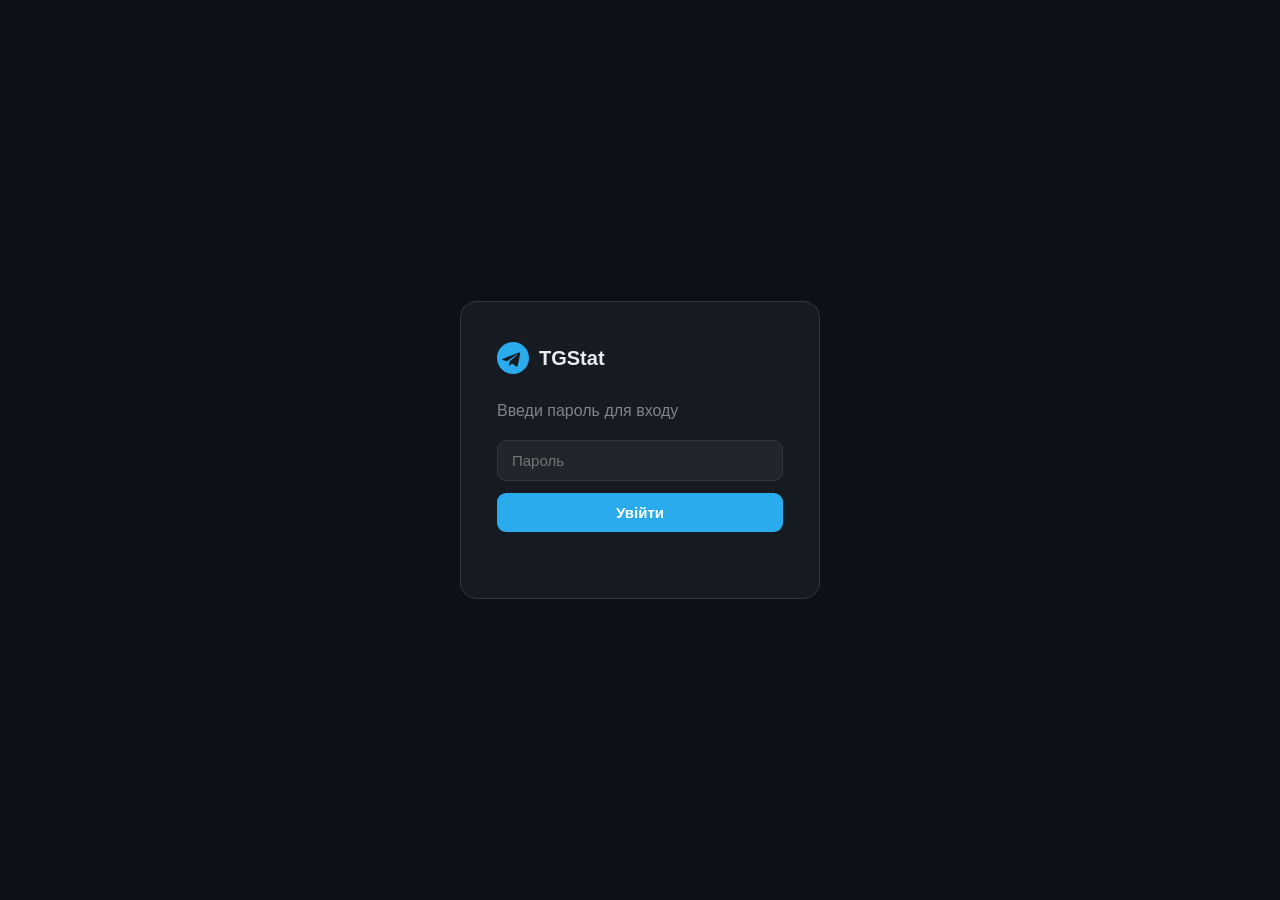
<file: frontend/login.html>
<!DOCTYPE html>
<html lang="uk">
<head>
  <meta charset="UTF-8">
  <meta name="viewport" content="width=device-width, initial-scale=1.0">
  <title>TGStat — Вхід</title>
  <link rel="stylesheet" href="style.css">
  <style>
    body { display: flex; align-items: center; justify-content: center; min-height: 100vh; background: var(--bg); }
    .login-box { background: var(--bg2); border: 1px solid var(--border); border-radius: 16px; padding: 40px 36px; width: 100%; max-width: 360px; }
    .login-logo { display: flex; align-items: center; gap: 10px; margin-bottom: 28px; }
    .login-logo svg { flex-shrink: 0; }
    .login-logo span { font-size: 20px; font-weight: 700; }
    .login-box h2 { margin: 0 0 20px; font-size: 16px; color: var(--muted); font-weight: 400; }
    .login-box input { width: 100%; padding: 11px 14px; border: 1px solid var(--border); border-radius: 9px; background: var(--bg3); color: var(--text); font-size: 15px; box-sizing: border-box; outline: none; margin-bottom: 12px; }
    .login-box input:focus { border-color: var(--accent); }
    .login-box button { width: 100%; padding: 11px; background: var(--accent); color: #fff; border: none; border-radius: 9px; font-size: 15px; font-weight: 600; cursor: pointer; }
    .login-box button:hover { background: #1a8cbf; }
    .login-err { color: var(--danger); font-size: 13px; margin-top: 8px; min-height: 18px; }
  </style>
</head>
<body>
  <div class="login-box">
    <div class="login-logo">
      <svg width="32" height="32" viewBox="0 0 24 24" fill="#2AABEE">
        <path d="M12 0C5.373 0 0 5.373 0 12s5.373 12 12 12 12-5.373 12-12S18.627 0 12 0zm5.562 8.248-2.04 9.613c-.154.68-.555.846-1.124.527l-3.1-2.286-1.497 1.44c-.165.165-.304.304-.624.304l.222-3.162 5.75-5.193c.25-.221-.054-.345-.387-.124L7.4 14.484l-3.062-.956c-.666-.208-.68-.666.138-.986l11.97-4.616c.554-.2 1.04.135.856.986z"/>
      </svg>
      <span>TGStat</span>
    </div>
    <h2>Введи пароль для входу</h2>
    <input type="password" id="pwdInput" placeholder="Пароль" onkeydown="if(event.key==='Enter')doLogin()">
    <button onclick="doLogin()">Увійти</button>
    <div class="login-err" id="loginErr"></div>
  </div>
  <script>
    async function doLogin() {
      const pwd = document.getElementById('pwdInput').value;
      const err = document.getElementById('loginErr');
      err.textContent = '';
      try {
        const res = await fetch('/api/auth/login', {
          method: 'POST',
          headers: { 'Content-Type': 'application/json' },
          body: JSON.stringify({ password: pwd }),
        });
        if (res.ok) {
          window.location.href = '/';
        } else {
          const data = await res.json();
          err.textContent = data.detail || 'Невірний пароль';
        }
      } catch {
        err.textContent = 'Помилка з\'єднання';
      }
    }
  </script>
</body>
</html>
</file>
<file: frontend/style.css>
:root {
  --bg: #0d1117;
  --bg2: #161b22;
  --bg3: #21262d;
  --sidebar: #161b22;
  --card: #21262d;
  --card2: #1c2128;
  --border: #30363d;
  --hover: #1c2128;
  --accent: #2AABEE;
  --accent-dim: #1a8cbf33;
  --text: #e6edf3;
  --text-muted: #7d8590;
  --muted: #7d8590;
  --online: #3fb950;
  --success: #3fb950;
  --danger: #f85149;
  --premium: #f0b429;
  --badge-on: #1f4429;
  --badge-off: #3d1a1a;
  --radius: 10px;
}

* { box-sizing: border-box; margin: 0; padding: 0; }

body {
  font-family: -apple-system, BlinkMacSystemFont, 'Segoe UI', sans-serif;
  background: var(--bg);
  color: var(--text);
  height: 100vh;
  overflow: hidden;
}

.app {
  display: flex;
  height: 100vh;
}

/* ===== SIDEBAR ===== */
.sidebar {
  width: 300px;
  min-width: 300px;
  background: var(--sidebar);
  border-right: 1px solid var(--border);
  display: flex;
  flex-direction: column;
  overflow: hidden;
}

.sidebar-header {
  display: flex;
  align-items: center;
  justify-content: space-between;
  padding: 12px 16px;
  border-bottom: none;
}

.sidebar-actions {
  display: grid;
  grid-template-columns: 1fr 1fr;
  gap: 6px;
  padding: 8px 12px 10px;
  border-bottom: 1px solid var(--border);
}

.btn-action-wide {
  grid-column: 1 / -1;
}

.btn-action {
  flex: 1;
  display: flex;
  flex-direction: column;
  align-items: center;
  gap: 3px;
  background: var(--bg2);
  border: 1px solid var(--border);
  border-radius: 9px;
  color: var(--text);
  cursor: pointer;
  padding: 7px 4px 6px;
  transition: background .15s, border-color .15s;
}
.btn-action:hover {
  background: var(--hover);
  border-color: var(--accent);
}
.btn-action-icon { font-size: 18px; line-height: 1; }
.btn-action-label { font-size: 10px; color: var(--muted); white-space: nowrap; }

.logo {
  display: flex;
  align-items: center;
  gap: 8px;
}

.logo-text {
  font-size: 18px;
  font-weight: 700;
  color: var(--text);
  letter-spacing: -0.3px;
}

.btn-add {
  background: var(--accent);
  color: #fff;
  border: none;
  border-radius: 7px;
  padding: 6px 12px;
  font-size: 13px;
  font-weight: 600;
  cursor: pointer;
  transition: opacity .15s;
}
.btn-add:hover { opacity: .85; }

.search-wrap {
  position: relative;
  padding: 10px 12px;
  border-bottom: 1px solid var(--border);
}
.search-icon {
  position: absolute;
  left: 22px;
  top: 50%;
  transform: translateY(-50%);
  color: var(--text-muted);
}
.search-input {
  width: 100%;
  background: var(--card);
  border: 1px solid var(--border);
  border-radius: 7px;
  color: var(--text);
  font-size: 13px;
  padding: 7px 10px 7px 30px;
  outline: none;
  transition: border-color .15s;
}
.search-input:focus { border-color: var(--accent); }

.account-list {
  flex: 1;
  overflow-y: auto;
  padding: 6px 0;
}
.account-list::-webkit-scrollbar { width: 4px; }
.account-list::-webkit-scrollbar-track { background: transparent; }
.account-list::-webkit-scrollbar-thumb { background: var(--border); border-radius: 4px; }

.sidebar-loading {
  padding: 20px;
  color: var(--text-muted);
  font-size: 13px;
  text-align: center;
}

.acc-item {
  display: flex;
  align-items: center;
  gap: 10px;
  padding: 10px 14px;
  cursor: pointer;
  transition: background .12s;
  border-radius: 0;
}
.acc-item:hover { background: var(--card); }
.acc-item.active { background: var(--accent-dim); border-right: 2px solid var(--accent); }

.acc-avatar {
  width: 40px;
  height: 40px;
  border-radius: 50%;
  background: linear-gradient(135deg, #2AABEE, #1a6b95);
  display: flex;
  align-items: center;
  justify-content: center;
  font-size: 16px;
  font-weight: 700;
  color: #fff;
  flex-shrink: 0;
  position: relative;
  overflow: hidden;
}
.acc-avatar img {
  width: 100%;
  height: 100%;
  object-fit: cover;
  border-radius: 50%;
}
.acc-avatar-dot {
  position: absolute;
  bottom: 1px;
  right: 1px;
  width: 10px;
  height: 10px;
  border-radius: 50%;
  background: var(--online);
  border: 2px solid var(--sidebar);
}

.acc-info {
  flex: 1;
  min-width: 0;
}
.acc-name {
  font-size: 14px;
  font-weight: 600;
  color: var(--text);
  white-space: nowrap;
  overflow: hidden;
  text-overflow: ellipsis;
}
.acc-sub {
  font-size: 12px;
  color: var(--text-muted);
  white-space: nowrap;
  overflow: hidden;
  text-overflow: ellipsis;
  margin-top: 1px;
}

.acc-status-dot {
  width: 8px;
  height: 8px;
  border-radius: 50%;
  flex-shrink: 0;
}
.acc-status-dot.on { background: var(--online); }
.acc-status-dot.off { background: var(--border); }

/* ===== MAIN ===== */
.main {
  flex: 1;
  overflow-y: auto;
  padding: 24px;
}
.main::-webkit-scrollbar { width: 6px; }
.main::-webkit-scrollbar-track { background: transparent; }
.main::-webkit-scrollbar-thumb { background: var(--border); border-radius: 4px; }

.welcome {
  height: 100%;
  display: flex;
  flex-direction: column;
  align-items: center;
  justify-content: center;
  gap: 12px;
  color: var(--text-muted);
}
.welcome h2 { font-size: 20px; color: var(--text); }
.welcome p { font-size: 14px; }

.detail {
  display: flex;
  flex-direction: column;
  gap: 16px;
  max-width: 700px;
}

/* ===== CARD ===== */
.card {
  background: var(--card);
  border: 1px solid var(--border);
  border-radius: var(--radius);
  padding: 20px;
}

/* ===== PROFILE ===== */
.profile-top {
  display: flex;
  align-items: flex-start;
  gap: 16px;
  margin-bottom: 20px;
}

.avatar-wrap {
  position: relative;
  flex-shrink: 0;
}
.avatar-placeholder {
  width: 72px;
  height: 72px;
  border-radius: 50%;
  background: linear-gradient(135deg, #2AABEE, #1a6b95);
  display: flex;
  align-items: center;
  justify-content: center;
  font-size: 28px;
  font-weight: 700;
  color: #fff;
}
.avatar-img {
  width: 72px;
  height: 72px;
  border-radius: 50%;
  object-fit: cover;
}
.online-dot {
  position: absolute;
  bottom: 3px;
  right: 3px;
  width: 14px;
  height: 14px;
  border-radius: 50%;
  background: var(--online);
  border: 2px solid var(--card);
}

.profile-main-info {
  flex: 1;
  min-width: 0;
}

.name-row {
  display: flex;
  align-items: center;
  gap: 8px;
  flex-wrap: wrap;
  margin-bottom: 4px;
}

.profile-name {
  font-size: 20px;
  font-weight: 700;
  color: var(--text);
}

.badge {
  font-size: 11px;
  font-weight: 600;
  padding: 2px 8px;
  border-radius: 20px;
}
.badge-premium { background: #3d2e00; color: var(--premium); }
.badge-on { background: var(--badge-on); color: var(--online); }
.badge-off { background: var(--badge-off); color: var(--danger); }

.profile-username {
  font-size: 14px;
  color: var(--accent);
  margin-bottom: 4px;
}
.profile-status {
  font-size: 13px;
  color: var(--text-muted);
}

.profile-fields {
  display: grid;
  grid-template-columns: 1fr 1fr;
  gap: 0;
  border-top: 1px solid var(--border);
}

.field-row {
  display: flex;
  flex-direction: column;
  gap: 3px;
  padding: 12px 0;
  border-bottom: 1px solid var(--border);
}
.field-row:nth-child(odd) { padding-right: 20px; border-right: 1px solid var(--border); }
.field-row:nth-child(even) { padding-left: 20px; }
.field-row:nth-last-child(-n+2) { border-bottom: none; }

.field-label {
  font-size: 11px;
  font-weight: 600;
  text-transform: uppercase;
  letter-spacing: .5px;
  color: var(--text-muted);
}
.field-val {
  font-size: 14px;
  color: var(--text);
  word-break: break-all;
}

/* ===== CREDENTIALS ===== */
.creds-section {
  border-top: 1px solid var(--border);
  margin-top: 4px;
  padding-top: 14px;
}
.creds-title {
  font-size: 11px;
  font-weight: 700;
  text-transform: uppercase;
  letter-spacing: .5px;
  color: var(--text-muted);
  margin-bottom: 10px;
}
.creds-body {
  display: flex;
  flex-direction: column;
  gap: 10px;
  padding-bottom: 4px;
}
.cred-row {
  display: flex;
  align-items: center;
  gap: 10px;
  background: var(--card2);
  border: 1px solid var(--border);
  border-radius: 7px;
  padding: 9px 12px;
}
.cred-row-session { flex-direction: column; align-items: stretch; gap: 6px; }
.cred-row-top { display: flex; align-items: center; justify-content: space-between; }
.cred-label {
  font-size: 11px;
  font-weight: 600;
  text-transform: uppercase;
  letter-spacing: .5px;
  color: var(--text-muted);
  min-width: 80px;
  flex-shrink: 0;
}
.cred-val {
  font-size: 13px;
  color: var(--text);
  font-family: 'SF Mono', 'Fira Code', monospace;
  flex: 1;
  word-break: break-all;
}
.session-masked { color: var(--text-muted); letter-spacing: 2px; }
.btn-copy-sm {
  background: var(--card);
  border: 1px solid var(--border);
  border-radius: 5px;
  color: var(--text-muted);
  font-size: 11px;
  font-weight: 600;
  padding: 3px 9px;
  cursor: pointer;
  transition: color .15s, border-color .15s;
  white-space: nowrap;
  flex-shrink: 0;
}
.btn-copy-sm:hover { color: var(--accent); border-color: var(--accent); }
.btn-copy-sm.copied { color: var(--online); border-color: var(--online); }

/* ===== CODES ===== */
.codes-head {
  display: flex;
  align-items: center;
  justify-content: space-between;
  margin-bottom: 16px;
}
.codes-head h3 { font-size: 16px; font-weight: 600; }

.ws-indicator {
  display: flex;
  align-items: center;
  gap: 6px;
  font-size: 12px;
  color: var(--text-muted);
}

.pulse {
  width: 8px;
  height: 8px;
  border-radius: 50%;
  background: var(--online);
  animation: pulse 2s infinite;
}
@keyframes pulse {
  0%, 100% { opacity: 1; transform: scale(1); }
  50% { opacity: .4; transform: scale(.8); }
}

.no-codes {
  text-align: center;
  color: var(--text-muted);
  font-size: 14px;
  padding: 24px 0;
}

.code-type-badge {
  font-size: 11px;
  font-weight: 700;
  padding: 2px 8px;
  border-radius: 20px;
  letter-spacing: .3px;
}
.badge-login { background: #1a3a5c; color: var(--accent); }
.badge-2fa   { background: #3d2e00; color: var(--premium); }

.code-item.code-2fa { border-color: #f0b42944; }

.code-item {
  background: var(--card2);
  border: 1px solid var(--border);
  border-radius: 8px;
  padding: 14px;
  margin-bottom: 10px;
  animation: slideIn .25s ease;
}
@keyframes slideIn {
  from { opacity: 0; transform: translateY(-8px); }
  to { opacity: 1; transform: translateY(0); }
}

.code-item.new-flash {
  border-color: var(--accent);
  box-shadow: 0 0 0 2px var(--accent-dim);
}

.code-top {
  display: flex;
  align-items: center;
  justify-content: space-between;
  margin-bottom: 8px;
}

.code-number {
  font-size: 28px;
  font-weight: 800;
  letter-spacing: 4px;
  color: var(--accent);
  font-family: 'SF Mono', 'Fira Code', monospace;
}

.code-actions {
  display: flex;
  gap: 6px;
}

.btn-copy {
  background: var(--accent);
  color: #fff;
  border: none;
  border-radius: 6px;
  padding: 6px 14px;
  font-size: 13px;
  font-weight: 600;
  cursor: pointer;
  transition: opacity .15s;
}
.btn-copy:hover { opacity: .85; }
.btn-copy.copied { background: var(--online); }

.code-msg {
  font-size: 13px;
  color: var(--text-muted);
  line-height: 1.5;
  margin-bottom: 6px;
}

.code-time {
  font-size: 11px;
  color: var(--text-muted);
}

/* ===== BUTTONS ===== */
.btn-edit {
  background: transparent;
  color: var(--accent);
  border: 1px solid var(--accent);
  border-radius: 7px;
  padding: 6px 12px;
  font-size: 13px;
  font-weight: 600;
  cursor: pointer;
  transition: background .15s;
  white-space: nowrap;
}
.btn-edit:hover { background: var(--accent-dim); }

.btn-channel {
  background: transparent;
  color: var(--premium);
  border: 1px solid var(--premium);
  border-radius: 7px;
  padding: 6px 12px;
  font-size: 13px;
  font-weight: 600;
  cursor: pointer;
  transition: background .15s;
  white-space: nowrap;
}
.btn-channel:hover { background: #f0b42911; }

.avatar-edit-hint {
  position: absolute;
  inset: 0;
  border-radius: 50%;
  background: #00000066;
  display: flex;
  align-items: center;
  justify-content: center;
  font-size: 22px;
  opacity: 0;
  transition: opacity .2s;
}
.avatar-wrap:hover .avatar-edit-hint { opacity: 1; }

.btn-danger {
  background: transparent;
  color: var(--danger);
  border: 1px solid var(--danger);
  border-radius: 7px;
  padding: 6px 12px;
  font-size: 13px;
  font-weight: 600;
  cursor: pointer;
  transition: background .15s;
  margin-left: auto;
}
.btn-danger:hover { background: #f8514922; }

/* ===== FLOOD STATUS ===== */
.flood-head {
  display: flex;
  align-items: center;
  justify-content: space-between;
  margin-bottom: 14px;
}
.flood-head h3 { font-size: 16px; font-weight: 600; }

.flood-badge {
  font-size: 11px;
  font-weight: 700;
  padding: 3px 9px;
  border-radius: 20px;
}
.badge-ok         { background: #1f4429; color: var(--online); }
.badge-flood      { background: #3d1a1a; color: var(--danger); }
.badge-restricted { background: #3d1a1a; color: var(--danger); }

.flood-ok {
  display: flex;
  align-items: center;
  gap: 8px;
  font-size: 14px;
  color: var(--online);
  padding: 10px 14px;
  background: #1f442944;
  border: 1px solid var(--online)44;
  border-radius: 8px;
}
.flood-ok-dot { font-size: 10px; }

.flood-warn {
  background: #3d1a1a44;
  border: 1px solid var(--danger)44;
  border-radius: 8px;
  padding: 14px;
}
.flood-warn-top {
  font-size: 14px;
  font-weight: 600;
  color: var(--danger);
  margin-bottom: 12px;
}
.flood-timer-wrap {
  display: flex;
  align-items: center;
  gap: 12px;
  margin-bottom: 6px;
}
.flood-progress-bg {
  flex: 1;
  height: 6px;
  background: var(--border);
  border-radius: 3px;
  overflow: hidden;
}
.flood-progress-bar {
  height: 100%;
  background: var(--danger);
  border-radius: 3px;
  transition: width 1s linear;
}
.flood-timer {
  font-size: 20px;
  font-weight: 800;
  font-family: 'SF Mono', 'Fira Code', monospace;
  color: var(--danger);
  min-width: 80px;
  text-align: right;
}
.flood-expires {
  font-size: 12px;
  color: var(--text-muted);
}

.flood-restricted {
  display: flex;
  flex-direction: column;
  gap: 6px;
  font-size: 14px;
  font-weight: 600;
  color: var(--danger);
  padding: 12px 14px;
  background: #3d1a1a44;
  border: 1px solid var(--danger)44;
  border-radius: 8px;
}
.flood-reason { font-size: 12px; color: var(--text-muted); font-weight: 400; }
.flood-loading { font-size: 13px; color: var(--text-muted); }

/* Limits */
.limits-title {
  font-size: 11px;
  font-weight: 700;
  text-transform: uppercase;
  letter-spacing: .5px;
  color: var(--text-muted);
  margin: 16px 0 8px;
}
.limits-table { display: flex; flex-direction: column; gap: 0; }
.limit-row {
  display: flex;
  justify-content: space-between;
  align-items: center;
  padding: 8px 0;
  border-bottom: 1px solid var(--border);
  font-size: 13px;
}
.limit-row:last-child { border-bottom: none; }
.limit-name { color: var(--text-muted); }
.limit-val { font-weight: 600; color: var(--text); }
.limit-premium { font-size: 11px; color: var(--premium); font-weight: 400; }

/* ===== CHANNEL LIST ===== */
.ch-item {
  display: flex;
  align-items: center;
  justify-content: space-between;
  gap: 12px;
  padding: 11px 14px;
  background: var(--card2);
  border: 1px solid var(--border);
  border-radius: 8px;
  margin-bottom: 8px;
}
.ch-item-info { flex: 1; min-width: 0; }
.ch-item-title {
  font-size: 14px;
  font-weight: 600;
  color: var(--text);
  white-space: nowrap;
  overflow: hidden;
  text-overflow: ellipsis;
}
.ch-item-meta { font-size: 12px; color: var(--text-muted); margin-top: 2px; }
.ch-link { color: var(--accent); text-decoration: none; }
.ch-link:hover { text-decoration: underline; }
.ch-link-private { color: var(--text-muted); font-style: italic; }
.ch-item-actions { display: flex; gap: 6px; flex-shrink: 0; }

.join-section {
  border-top: 1px solid var(--border);
  margin-top: 14px;
  padding-top: 14px;
}
.join-label {
  font-size: 12px;
  font-weight: 600;
  color: var(--text-muted);
  text-transform: uppercase;
  letter-spacing: .5px;
  margin-bottom: 8px;
}
.join-row { display: flex; gap: 8px; align-items: center; }

/* ===== CHANNEL CREATION ===== */
.ch-photo-row {
  display: flex;
  align-items: center;
  gap: 16px;
  margin-bottom: 16px;
}
.ch-photo-pick {
  width: 64px;
  height: 64px;
  border-radius: 50%;
  background: var(--card2);
  border: 2px dashed var(--border);
  display: flex;
  align-items: center;
  justify-content: center;
  cursor: pointer;
  font-size: 22px;
  flex-shrink: 0;
  overflow: hidden;
  transition: border-color .15s;
}
.ch-photo-pick:hover { border-color: var(--accent); }

.ch-type-option {
  display: flex;
  align-items: flex-start;
  gap: 12px;
  padding: 14px;
  border: 1px solid var(--border);
  border-radius: 8px;
  cursor: pointer;
  margin-bottom: 8px;
  transition: border-color .15s, background .15s;
}
.ch-type-option:hover { background: var(--card2); }
.ch-type-option.selected { border-color: var(--accent); background: var(--accent-dim); }

.ch-type-radio {
  width: 18px;
  height: 18px;
  border-radius: 50%;
  border: 2px solid var(--border);
  flex-shrink: 0;
  margin-top: 2px;
  transition: border-color .15s;
}
.ch-type-radio.active {
  border-color: var(--accent);
  background: radial-gradient(circle, var(--accent) 5px, transparent 5px);
}

.ch-type-label { font-size: 14px; font-weight: 600; color: var(--text); margin-bottom: 2px; }
.ch-type-desc { font-size: 12px; color: var(--text-muted); line-height: 1.4; }

/* ===== EDIT PROFILE ===== */
.edit-avatar-wrap {
  position: relative;
  cursor: pointer;
  width: 80px;
  height: 80px;
}

.char-count {
  font-size: 11px;
  color: var(--text-muted);
  text-align: right;
  margin-top: 4px;
}

.field-hint {
  font-size: 11px;
  color: var(--text-muted);
  margin-top: 4px;
}

/* ===== MODAL TABS ===== */
.modal-tabs {
  display: flex;
  border-bottom: 1px solid var(--border);
  padding: 0 20px;
  gap: 4px;
}
.modal-tab {
  background: none;
  border: none;
  color: var(--text-muted);
  font-size: 14px;
  font-weight: 500;
  padding: 12px 14px;
  cursor: pointer;
  border-bottom: 2px solid transparent;
  margin-bottom: -1px;
  transition: color .15s, border-color .15s;
}
.modal-tab:hover { color: var(--text); }
.modal-tab.active { color: var(--accent); border-bottom-color: var(--accent); }

.step-hint {
  background: var(--card2);
  border: 1px solid var(--border);
  border-radius: 7px;
  padding: 10px 14px;
  font-size: 13px;
  color: var(--text-muted);
  margin-bottom: 14px;
  line-height: 1.5;
}
.step-hint strong { color: var(--text); }

/* ===== MODAL ===== */
.modal-overlay {
  position: fixed;
  inset: 0;
  background: #00000088;
  display: flex;
  align-items: center;
  justify-content: center;
  z-index: 100;
  backdrop-filter: blur(4px);
}

.modal {
  background: var(--card);
  border: 1px solid var(--border);
  border-radius: 12px;
  width: 480px;
  max-width: 95vw;
}

.modal-head {
  display: flex;
  align-items: center;
  justify-content: space-between;
  padding: 18px 20px;
  border-bottom: 1px solid var(--border);
}
.modal-head h3 { font-size: 16px; font-weight: 700; }

.btn-close {
  background: none;
  border: none;
  color: var(--text-muted);
  font-size: 18px;
  cursor: pointer;
  padding: 2px 6px;
  border-radius: 4px;
  transition: color .15s;
}
.btn-close:hover { color: var(--text); }

.modal-body { padding: 20px; }

.form-group {
  display: flex;
  flex-direction: column;
  gap: 6px;
  margin-bottom: 14px;
}
.form-group label {
  font-size: 13px;
  font-weight: 600;
  color: var(--text-muted);
}
.form-group input,
.form-group textarea {
  background: var(--bg);
  border: 1px solid var(--border);
  border-radius: 7px;
  color: var(--text);
  font-size: 13px;
  padding: 9px 12px;
  outline: none;
  resize: vertical;
  font-family: inherit;
  transition: border-color .15s;
}
.form-group input:focus,
.form-group textarea:focus { border-color: var(--accent); }

.form-row-2 {
  display: grid;
  grid-template-columns: 1fr 1fr;
  gap: 12px;
}

.form-error {
  background: #f8514922;
  border: 1px solid var(--danger);
  border-radius: 7px;
  padding: 10px 12px;
  font-size: 13px;
  color: var(--danger);
  margin-top: 4px;
}

.modal-foot {
  display: flex;
  gap: 10px;
  justify-content: flex-end;
  padding: 16px 20px;
  border-top: 1px solid var(--border);
}

.btn-primary {
  background: var(--accent);
  color: #fff;
  border: none;
  border-radius: 7px;
  padding: 8px 18px;
  font-size: 14px;
  font-weight: 600;
  cursor: pointer;
  transition: opacity .15s;
}
.btn-primary:hover { opacity: .85; }
.btn-primary:disabled { opacity: .5; cursor: not-allowed; }

.btn-secondary {
  background: var(--card2);
  color: var(--text);
  border: 1px solid var(--border);
  border-radius: 7px;
  padding: 8px 18px;
  font-size: 14px;
  font-weight: 600;
  cursor: pointer;
  transition: background .15s;
}
.btn-secondary:hover { background: var(--border); }

/* ===== TOAST ===== */
.toast {
  position: fixed;
  bottom: 24px;
  right: 24px;
  background: var(--card);
  border: 1px solid var(--border);
  border-radius: 8px;
  padding: 12px 18px;
  font-size: 14px;
  color: var(--text);
  box-shadow: 0 8px 32px #00000055;
  transform: translateY(80px);
  opacity: 0;
  transition: transform .25s ease, opacity .25s ease;
  z-index: 200;
  max-width: 320px;
}
.toast.show {
  transform: translateY(0);
  opacity: 1;
}
.toast.success { border-color: var(--online); }
.toast.error { border-color: var(--danger); }

/* ── Bulk ── */
.btn-bulk {
  background: var(--bg2);
  border: 1px solid var(--border);
  border-radius: 8px;
  color: var(--text);
  cursor: pointer;
  font-size: 18px;
  padding: 5px 10px;
  margin-left: 6px;
  transition: background .15s;
}
.btn-bulk:hover { background: var(--hover); }
.bulk-tab {
  background: none;
  border: none;
  border-bottom: 2px solid transparent;
  color: var(--muted);
  cursor: pointer;
  font-size: 13px;
  padding: 10px 14px;
  margin-bottom: -1px;
  transition: color .15s, border-color .15s;
}
.bulk-tab.active { color: var(--accent); border-bottom-color: var(--accent); }
.bulk-acc-row {
  display: flex;
  align-items: center;
  gap: 8px;
  padding: 5px 8px;
  border-radius: 6px;
  background: var(--bg2);
  font-size: 13px;
}
.bulk-result-row {
  display: flex;
  align-items: flex-start;
  gap: 10px;
  padding: 8px 10px;
  border-radius: 8px;
  background: var(--bg2);
  font-size: 13px;
}
.bulk-result-row.ok { border-left: 3px solid var(--online); }
.bulk-result-row.err { border-left: 3px solid var(--danger); }
.bulk-ch-row {
  display: flex;
  align-items: center;
  gap: 8px;
  padding: 5px 8px;
  border-radius: 6px;
  background: var(--bg2);
  font-size: 13px;
}

/* ── Invite ── */
.invite-stats-bar {
  display: flex;
  gap: 18px;
  align-items: center;
  padding: 9px 20px;
  background: var(--bg2);
  border-top: 1px solid var(--border);
  border-bottom: 1px solid var(--border);
  font-size: 13px;
  font-family: 'Courier New', monospace;
}
.istat-ok { color: #00c853; }
.istat-err { color: #ff5252; }
.istat-warn { color: #ffd600; }
.invite-terminal {
  background: #050505;
  color: #00e676;
  font-family: 'Courier New', monospace;
  font-size: 12px;
  line-height: 1.65;
  padding: 14px 16px;
  height: 300px;
  overflow-y: auto;
  border-bottom: 1px solid var(--border);
}
.invite-terminal .log-ok   { color: #00e676; }
.invite-terminal .log-err  { color: #ff5252; }
.invite-terminal .log-warn { color: #ffd600; }
.invite-terminal .log-info { color: #40c4ff; }

/* ── Comment ── */
.comment-ch-row {
  display: flex;
  align-items: center;
  gap: 8px;
  padding: 6px 10px;
  border-radius: 7px;
  background: var(--bg2);
  font-size: 13px;
}
.comment-ch-toggle {
  font-size: 16px;
  cursor: pointer;
  flex-shrink: 0;
  line-height: 1;
}
.comment-ch-del {
  background: none;
  border: none;
  color: var(--muted);
  cursor: pointer;
  font-size: 14px;
  flex-shrink: 0;
  padding: 0 2px;
}
.comment-ch-del:hover { color: var(--danger); }

/* ===== MOBILE ELEMENTS (hidden on desktop) ===== */
.mobile-topbar {
  display: none;
  align-items: center;
  gap: 10px;
  padding: 10px 14px;
  padding-top: calc(10px + env(safe-area-inset-top));
  background: var(--sidebar);
  border-bottom: 1px solid var(--border);
  position: sticky;
  top: 0;
  z-index: 50;
  flex-shrink: 0;
}

.sidebar-toggle {
  background: none;
  border: none;
  color: var(--text);
  font-size: 20px;
  cursor: pointer;
  padding: 6px 8px;
  border-radius: 7px;
  line-height: 1;
  transition: background .15s;
  flex-shrink: 0;
}
.sidebar-toggle:hover { background: var(--card); }

.sidebar-backdrop {
  display: none;
  position: fixed;
  inset: 0;
  background: #00000077;
  z-index: 89;
  backdrop-filter: blur(2px);
}

/* ===== MACBOOK 13" (≤ 1280px) ===== */
@media (max-width: 1280px) {
  .sidebar { width: 260px; min-width: 260px; }
  .detail { max-width: 100%; }
  .main { padding: 18px; }
}

/* ===== TABLET (≤ 900px) ===== */
@media (max-width: 900px) {
  .sidebar { width: 240px; min-width: 240px; }
  .invite-terminal { height: 220px; }
}

/* ===== MOBILE (≤ 768px — iPhone 13 Pro = 390px) ===== */
@media (max-width: 768px) {
  body { overflow: auto; height: 100%; }

  .app {
    flex-direction: column;
    height: 100dvh;
    overflow: hidden;
  }

  /* Show mobile topbar */
  .mobile-topbar { display: flex; }

  /* Sidebar as slide-in drawer */
  .sidebar {
    position: fixed;
    top: 0;
    left: 0;
    bottom: 0;
    z-index: 90;
    width: 280px;
    min-width: 0;
    transform: translateX(-100%);
    transition: transform .25s cubic-bezier(.4,0,.2,1);
    box-shadow: 4px 0 24px #00000055;
  }
  .sidebar.open { transform: translateX(0); }
  .sidebar-backdrop.open { display: block; }

  /* Main takes full width */
  .main {
    flex: 1;
    overflow-y: auto;
    padding: 14px 14px calc(14px + env(safe-area-inset-bottom));
  }

  .detail { max-width: 100%; gap: 12px; }

  /* Modals slide up from bottom (sheet style) */
  .modal-overlay { align-items: flex-end; padding: 0; }
  .modal {
    border-radius: 20px 20px 0 0 !important;
    max-width: 100% !important;
    width: 100% !important;
    max-height: 92dvh;
    overflow-y: auto;
    padding-bottom: env(safe-area-inset-bottom);
  }

  /* Terminal smaller on mobile */
  .invite-terminal { height: 180px; font-size: 11px; }

  /* Stats bar wraps */
  .invite-stats-bar {
    gap: 8px 16px;
    flex-wrap: wrap;
    padding: 8px 14px;
    font-size: 12px;
  }

  /* Profile layout stacks */
  .profile-top { flex-direction: column; align-items: center; text-align: center; }
  .name-row { justify-content: center; }
  .profile-fields { grid-template-columns: 1fr; }
  .field-row:nth-child(odd) { padding-right: 0; border-right: none; }
  .field-row:nth-child(even) { padding-left: 0; }
  .field-row:nth-last-child(-n+2) { border-bottom: 1px solid var(--border); }
  .field-row:last-child { border-bottom: none; }

  /* Forms stack */
  .form-row-2 { grid-template-columns: 1fr; gap: 10px; }

  /* Bigger touch targets */
  .btn-action { padding: 10px 4px 8px; }
  .btn-action-icon { font-size: 22px; }
  .btn-action-label { font-size: 11px; }

  .acc-item { padding: 12px 14px; }
  .acc-avatar { width: 44px; height: 44px; }

  .code-number { font-size: 24px; letter-spacing: 3px; }

  /* Modal body scroll */
  .modal-body { max-height: 60dvh; overflow-y: auto; }

  /* Credentials */
  .cred-row { flex-wrap: wrap; }

  /* Channel actions wrap */
  .ch-item { flex-wrap: wrap; }
  .ch-item-actions { width: 100%; justify-content: flex-end; margin-top: 6px; }

  /* Toast bottom safe area */
  .toast {
    bottom: calc(16px + env(safe-area-inset-bottom));
    right: 14px;
    left: 14px;
    max-width: none;
  }

  /* MyChannels on mobile: single column */
  .mychannels-modal { max-width: 100% !important; }
  .mychannels-body { flex-direction: column !important; }
  .mychannels-left { width: 100% !important; max-height: 200px; border-right: none !important; border-bottom: 1px solid var(--border); }
  .mychannels-right { min-width: 0 !important; }
}

/* ===== MY CHANNELS MODAL ===== */
.mychannels-modal {
  max-width: 980px !important;
  width: 96vw;
  height: 80vh;
  display: flex;
  flex-direction: column;
}

.mychannels-body {
  display: flex;
  flex: 1;
  min-height: 0;
  overflow: hidden;
}

.mychannels-left {
  width: 240px;
  min-width: 200px;
  border-right: 1px solid var(--border);
  overflow-y: auto;
  padding: 8px;
  display: flex;
  flex-direction: column;
  gap: 4px;
}

.mychannels-right {
  flex: 1;
  min-width: 0;
  overflow-y: auto;
  padding: 12px 16px;
}

.mychannels-welcome {
  display: flex;
  flex-direction: column;
  align-items: center;
  justify-content: center;
  height: 100%;
  opacity: 0.5;
}

.mych-ch-item {
  padding: 8px 10px;
  border-radius: 8px;
  cursor: pointer;
  border: 1px solid transparent;
  transition: background .15s, border-color .15s;
}
.mych-ch-item:hover { background: var(--hover); }
.mych-ch-item.active {
  background: var(--accent-dim);
  border-color: var(--accent);
}
.mych-ch-title {
  font-size: 13px;
  font-weight: 600;
  white-space: nowrap;
  overflow: hidden;
  text-overflow: ellipsis;
}
.mych-ch-meta {
  font-size: 11px;
  color: var(--muted);
  margin-top: 2px;
}

.mych-stats-head {
  display: flex;
  align-items: center;
  justify-content: space-between;
  margin-bottom: 12px;
  flex-wrap: wrap;
  gap: 8px;
}
.mych-stats-title {
  font-size: 15px;
  font-weight: 700;
}
.mych-summary-bar {
  display: flex;
  gap: 14px;
  flex-wrap: wrap;
  margin-bottom: 12px;
  padding: 10px 14px;
  background: var(--bg2);
  border-radius: 9px;
  font-size: 13px;
}
.mych-stat-pill {
  display: flex;
  align-items: center;
  gap: 5px;
  color: var(--muted);
}
.mych-stat-pill strong { color: var(--text); }

.mych-posts-table {
  display: flex;
  flex-direction: column;
  gap: 6px;
}

.mych-post-row {
  background: var(--bg2);
  border: 1px solid var(--border);
  border-radius: 8px;
  padding: 10px 12px;
  font-size: 13px;
}
.mych-post-top {
  display: flex;
  align-items: flex-start;
  gap: 10px;
  flex-wrap: wrap;
}
.mych-post-date {
  font-size: 11px;
  color: var(--muted);
  white-space: nowrap;
  flex-shrink: 0;
}
.mych-post-text {
  flex: 1;
  min-width: 0;
  color: var(--text);
  line-height: 1.4;
  word-break: break-word;
}
.mych-post-stats {
  display: flex;
  align-items: center;
  gap: 12px;
  margin-top: 8px;
  flex-wrap: wrap;
}
.mych-post-stat {
  display: flex;
  align-items: center;
  gap: 4px;
  font-size: 12px;
  color: var(--muted);
}
.mych-post-stat strong { color: var(--text); }
.mych-reactions {
  display: flex;
  gap: 5px;
  flex-wrap: wrap;
}
.mych-reaction-badge {
  display: flex;
  align-items: center;
  gap: 2px;
  padding: 1px 6px;
  background: var(--bg3);
  border-radius: 12px;
  font-size: 12px;
  border: 1px solid var(--border);
}
.mych-forwards-row {
  margin-top: 8px;
  border-top: 1px solid var(--border);
  padding-top: 8px;
}
.mych-fwd-item {
  display: flex;
  align-items: center;
  gap: 8px;
  padding: 4px 0;
  font-size: 12px;
  border-bottom: 1px solid var(--border);
}
.mych-fwd-item:last-child { border-bottom: none; }
.mych-fwd-title { flex: 1; color: var(--text); }
.mych-fwd-link { color: var(--accent); text-decoration: none; font-size: 11px; }
.mych-fwd-link:hover { text-decoration: underline; }
.mych-fwd-views { color: var(--muted); font-size: 11px; white-space: nowrap; }
.btn-fwd-expand {
  font-size: 11px;
  padding: 2px 8px;
  background: var(--bg3);
  border: 1px solid var(--border);
  border-radius: 6px;
  color: var(--accent);
  cursor: pointer;
  white-space: nowrap;
}
.btn-fwd-expand:hover { border-color: var(--accent); }

/* ===== CHANNEL STATS DASHBOARD ===== */
.ch-stats-wrap { display:flex; flex-direction:column; gap:14px; padding:14px; overflow-y:auto; height:100%; box-sizing:border-box; }
.ch-stats-header { display:flex; justify-content:space-between; align-items:center; flex-shrink:0; }
.ch-stats-title { font-weight:700; font-size:14px; color:var(--text); white-space:nowrap; overflow:hidden; text-overflow:ellipsis; }
.ch-period-tabs { display:flex; gap:5px; flex-wrap:wrap; flex-shrink:0; }
.ch-period-btn { padding:4px 13px; border-radius:16px; border:1px solid var(--border); background:transparent; color:var(--muted); font-size:12px; cursor:pointer; transition:all .15s; }
.ch-period-btn:hover { color:var(--text); border-color:var(--text); }
.ch-period-btn.active { background:var(--accent); color:#fff; border-color:var(--accent); }
.ch-nav-row { display:flex; align-items:center; gap:6px; flex-shrink:0; }
.ch-nav-btn { padding:3px 10px; border-radius:8px; border:1px solid var(--border); background:transparent; color:var(--text); font-size:13px; cursor:pointer; transition:all .15s; flex-shrink:0; }
.ch-nav-btn:hover:not(:disabled) { background:var(--hover); }
.ch-nav-btn.disabled, .ch-nav-btn:disabled { color:var(--muted); cursor:default; opacity:.4; }
.ch-period-sel { flex:1; min-width:0; background:var(--bg3); border:1px solid var(--border); color:var(--text); border-radius:8px; padding:4px 8px; font-size:12px; cursor:pointer; }
.ch-period-sel:focus { outline:none; border-color:var(--accent); }
.ch-delta { font-size:10px; font-weight:700; margin-left:3px; padding:1px 4px; border-radius:4px; vertical-align:middle; }
.ch-delta.up { color:#4caf50; background:rgba(76,175,80,.12); }
.ch-delta.down { color:var(--danger); background:rgba(248,81,73,.12); }
.ch-card-diff { font-size:10px; margin-top:2px; font-weight:600; }
.ch-card-diff.up { color:#4caf50; }
.ch-card-diff.down { color:var(--danger); }
.ch-summary-cards { display:grid; grid-template-columns:repeat(6,1fr); gap:7px; flex-shrink:0; }
.ch-card { background:var(--bg3); border-radius:10px; padding:12px 6px 10px; text-align:center; border:1px solid var(--border); }
.ch-card-icon { font-size:17px; margin-bottom:4px; line-height:1; }
.ch-card-val { font-size:16px; font-weight:700; color:var(--text); }
.ch-card-lbl { font-size:10px; color:var(--muted); margin-top:2px; }
.ch-chart-section { background:var(--bg3); border-radius:10px; padding:14px; border:1px solid var(--border); flex-shrink:0; }
.ch-chart-header { display:flex; justify-content:space-between; align-items:center; margin-bottom:12px; flex-wrap:wrap; gap:6px; }
.ch-chart-title { font-weight:600; font-size:13px; color:var(--text); }
.ch-chart-switch { display:flex; gap:5px; flex-wrap:wrap; }
.ch-chart-btn { padding:3px 10px; border-radius:12px; border:1px solid var(--border); background:transparent; color:var(--muted); font-size:11px; cursor:pointer; transition:all .15s; }
.ch-chart-btn:hover { color:var(--text); }
.ch-chart-btn.active { background:var(--accent); color:#fff; border-color:var(--accent); }
.ch-bar-chart { display:flex; align-items:flex-end; gap:3px; height:110px; overflow-x:auto; padding-bottom:18px; }
.ch-bar-wrap { display:flex; flex-direction:column; align-items:center; justify-content:flex-end; min-width:16px; flex:1; max-width:34px; height:90px; flex-shrink:0; cursor:default; position:relative; }
.ch-bar { width:100%; background:var(--accent); border-radius:3px 3px 0 0; min-height:2px; opacity:.75; transition:opacity .15s; }
.ch-bar-wrap:hover .ch-bar { opacity:1; }
.ch-bar-lbl { font-size:8px; color:var(--muted); text-align:center; white-space:nowrap; margin-top:3px; overflow:hidden; max-width:34px; }
.ch-bar-wrap::after { content:attr(data-tooltip); position:absolute; bottom:calc(100% - 16px); left:50%; transform:translateX(-50%); background:rgba(0,0,0,.85); color:#fff; font-size:10px; padding:4px 8px; border-radius:6px; white-space:nowrap; pointer-events:none; opacity:0; transition:opacity .15s; z-index:20; }
.ch-bar-wrap:hover::after { opacity:1; }
.ch-bar-grouped { gap:5px; }
.ch-bar-group-wrap { display:flex; flex-direction:column; align-items:center; justify-content:flex-end; min-width:20px; flex:1; max-width:44px; height:90px; flex-shrink:0; }
.ch-bar-group { display:flex; align-items:flex-end; gap:1px; width:100%; height:90px; }
.ch-bar-group .ch-bar { flex:1; min-width:3px; border-radius:2px 2px 0 0; opacity:.85; cursor:default; }
.ch-bar-group .ch-bar:hover { opacity:1; }
.ch-bar-v { background:var(--accent) !important; }
.ch-bar-r { background:#e91e63 !important; }
.ch-bar-f { background:#4caf50 !important; }
.ch-bar-legend { display:flex; gap:14px; margin-top:8px; font-size:11px; color:var(--muted); }
.ch-leg-dot { display:inline-block; width:8px; height:8px; border-radius:2px; margin-right:4px; vertical-align:middle; }
.ch-leg-v { background:var(--accent); }
.ch-leg-r { background:#e91e63; }
.ch-leg-f { background:#4caf50; }
.ch-live-dot { width:7px; height:7px; background:#00e676; border-radius:50%; display:inline-block; flex-shrink:0; animation:ch-pulse 2s infinite; }
@keyframes ch-pulse { 0%,100%{opacity:1;transform:scale(1)} 50%{opacity:.4;transform:scale(.7)} }
.ch-top-section { background:var(--bg3); border-radius:10px; padding:14px; border:1px solid var(--border); }
.ch-top-header { display:flex; justify-content:space-between; align-items:center; margin-bottom:10px; flex-wrap:wrap; gap:8px; }
.ch-sort-tabs { display:flex; gap:5px; flex-wrap:wrap; }
.ch-sort-btn { padding:3px 10px; border-radius:12px; border:1px solid var(--border); background:transparent; color:var(--muted); font-size:11px; cursor:pointer; transition:all .15s; }
.ch-sort-btn:hover { color:var(--text); }
.ch-sort-btn.active { background:var(--accent); color:#fff; border-color:var(--accent); }
.ch-top-post { display:flex; align-items:flex-start; gap:10px; padding:9px 0; border-bottom:1px solid var(--border); }
.ch-top-post:last-child { border-bottom:none; }
.ch-top-num { font-size:12px; font-weight:700; color:var(--muted); min-width:18px; padding-top:1px; flex-shrink:0; }
.ch-top-content { flex:1; min-width:0; }
.sort-dir { font-size:10px; opacity:.7; }
.ch-top-post-click { cursor:pointer; transition:background .12s; }
.ch-top-post-click:hover { background:var(--hover); border-radius:8px; }
.ch-top-text { font-size:12px; color:var(--text); white-space:nowrap; overflow:hidden; text-overflow:ellipsis; margin-bottom:5px; }
.ch-top-meta { display:flex; gap:10px; font-size:11px; color:var(--muted); flex-wrap:wrap; align-items:center; }
.ch-react-mini { display:inline-flex; align-items:center; gap:2px; }
.ch-top-date { margin-left:auto; color:var(--muted); font-size:10px; flex-shrink:0; }
@media (max-width: 768px) {
  .ch-summary-cards { grid-template-columns:repeat(3,1fr); }
  .ch-chart-switch { gap:3px; }
  .ch-chart-btn { padding:2px 7px; font-size:10px; }
}

/* ── Main tab switcher (Контент / Підписники) ── */
.ch-main-tabs { display:flex; gap:0; flex-shrink:0; background:var(--bg3); border-radius:10px; padding:3px; border:1px solid var(--border); }
.ch-main-tab { flex:1; padding:6px 12px; border-radius:7px; border:none; background:transparent; color:var(--muted); font-size:12px; font-weight:600; cursor:pointer; transition:all .15s; }
.ch-main-tab:hover { color:var(--text); }
.ch-main-tab.active { background:var(--accent); color:#fff; }

/* ── Subscriber note ── */
.ch-sub-note { font-size:11px; color:var(--muted); background:var(--bg3); border:1px solid var(--border); border-radius:8px; padding:10px 12px; line-height:1.5; }
.ch-sub-note-warn { border-color:var(--accent); color:var(--text); background:var(--accent-dim); }

/* ── Line chart ── */
.ch-line-wrap { display:flex; gap:6px; }
.ch-line-y-labels { display:flex; flex-direction:column; justify-content:space-between; font-size:9px; color:var(--muted); padding:2px 0; min-width:32px; text-align:right; flex-shrink:0; }
.ch-line-chart-area { flex:1; position:relative; }
.ch-line-svg { width:100%; height:90px; display:block; overflow:visible; }
/* HTML tooltip overlay for line chart */
.ch-tip-layer { position:absolute; inset:0 0 18px 0; pointer-events:none; }
.ch-tip-wrap { position:absolute; transform:translate(-50%,-50%); pointer-events:all; z-index:2; }
.ch-tip-dot { width:8px; height:8px; background:var(--accent); border-radius:50%; border:2px solid var(--bg); transition:transform .1s; cursor:default; }
.ch-tip-wrap:hover .ch-tip-dot { transform:scale(1.4); }
.ch-tip-box { display:none; position:absolute; bottom:14px; background:var(--bg2); border:1px solid var(--border); border-radius:7px; padding:6px 10px; font-size:12px; white-space:nowrap; z-index:10; text-align:center; box-shadow:0 4px 12px rgba(0,0,0,.35); pointer-events:none; line-height:1.4; }
.ch-tip-left { left:0; transform:translateX(0); }
.ch-tip-right { right:0; left:auto; transform:translateX(0); }
.ch-tip-wrap:hover .ch-tip-box { display:block; }
.ch-line-labels { position:relative; height:18px; margin-top:2px; }
.ch-line-lbl { position:absolute; transform:translateX(-50%); font-size:8px; color:var(--muted); white-space:nowrap; }

/* ── Sources chart ── */
.ch-source-list { display:flex; flex-direction:column; gap:8px; }
.ch-source-row { display:flex; align-items:center; gap:8px; }
.ch-source-name { font-size:12px; color:var(--text); min-width:130px; flex-shrink:0; }
.ch-source-bar-wrap { flex:1; height:8px; background:var(--bg); border-radius:4px; overflow:hidden; }
.ch-source-bar { height:100%; background:var(--accent); border-radius:4px; min-width:2px; transition:width .3s; }
.ch-source-val { font-size:11px; color:var(--text); font-weight:600; min-width:50px; text-align:right; flex-shrink:0; }
.ch-source-pct { color:var(--muted); font-weight:400; }
/* Records section */
.ch-rec-group-lbl { font-size:11px; color:var(--muted); font-weight:700; text-transform:uppercase; letter-spacing:.5px; margin-bottom:8px; }
.ch-rec-grid { display:grid; grid-template-columns:1fr 1fr; gap:8px; }
.ch-rec-card { display:flex; gap:10px; align-items:flex-start; background:var(--bg3); border-radius:10px; padding:10px 12px; border:1px solid var(--border); transition:background .15s; }
.ch-rec-card:not(.ch-rec-day) { cursor:pointer; }
.ch-rec-card:not(.ch-rec-day):hover { background:var(--hover); }
.ch-rec-worst { border-color:rgba(248,81,73,.3); background:rgba(248,81,73,.05); }
.ch-rec-icon { font-size:18px; line-height:1; flex-shrink:0; margin-top:2px; }
.ch-rec-val { font-size:15px; font-weight:700; color:var(--text); }
.ch-rec-lbl { font-size:10px; color:var(--muted); margin-top:1px; }
.ch-rec-text { font-size:11px; color:var(--text-muted); margin-top:4px; white-space:nowrap; overflow:hidden; text-overflow:ellipsis; max-width:160px; }

/* ===== BROADCAST ===== */
.bc-modal { width:900px; max-width:96vw; height:82vh; display:flex; flex-direction:column; }
.bc-body { display:grid; grid-template-columns:1fr 1fr; flex:1; overflow:hidden; }
.bc-left { padding:16px; overflow-y:auto; border-right:1px solid var(--border); display:flex; flex-direction:column; gap:12px; }
.bc-right { padding:16px; overflow:hidden; display:flex; flex-direction:column; gap:10px; }
.bc-field { display:flex; flex-direction:column; }
.bc-label { font-size:12px; color:var(--muted); margin-bottom:4px; font-weight:600; }
.bc-textarea {
  width:100%; background:var(--bg3); border:1px solid var(--border); color:var(--text);
  border-radius:8px; padding:8px 10px; font-size:13px; resize:vertical;
  box-sizing:border-box; font-family:inherit;
}
.bc-textarea:focus { outline:none; border-color:var(--accent); }
.bc-input {
  width:100%; background:var(--bg3); border:1px solid var(--border); color:var(--text);
  border-radius:6px; padding:6px 10px; font-size:13px; box-sizing:border-box;
}
.bc-input:focus { outline:none; border-color:var(--accent); }
.bc-status-wrap { display:flex; align-items:center; gap:8px; padding:8px 12px; background:var(--bg3); border-radius:8px; }
.bc-status-dot { width:10px; height:10px; border-radius:50%; flex-shrink:0; }
.bc-status-dot.idle { background:var(--muted); }
.bc-status-dot.running { background:var(--accent); animation:ch-pulse 1.5s infinite; }
.bc-status-dot.paused { background:#ff9800; }
.bc-status-dot.done { background:#4caf50; }
.bc-status-dot.stopped { background:var(--danger); }
.bc-status-text { font-size:13px; font-weight:600; }
.bc-progress-bar { height:6px; background:var(--bg3); border-radius:4px; overflow:hidden; }
.bc-progress-fill { height:100%; background:var(--accent); border-radius:4px; transition:width .3s; }
.bc-log { flex:1; overflow-y:auto; background:var(--bg3); border-radius:8px; padding:8px; font-size:11px; display:flex; flex-direction:column; gap:3px; }
.bc-log-row { display:grid; grid-template-columns:48px 90px 1fr auto; gap:6px; align-items:center; padding:3px 6px; border-radius:4px; }
.bc-log-row.ok { background:rgba(76,175,80,.08); }
.bc-log-row.err { background:rgba(248,81,73,.08); }
.bc-log-row.wait { background:rgba(255,152,0,.08); }
.bc-log-ts { color:var(--muted); }
.bc-log-acc { color:var(--accent); font-weight:600; overflow:hidden; text-overflow:ellipsis; white-space:nowrap; }
.bc-log-contact { overflow:hidden; text-overflow:ellipsis; white-space:nowrap; }
.bc-log-row.ok .bc-log-status { color:#4caf50; }
.bc-log-row.err .bc-log-status { color:var(--danger); font-size:10px; }
.btn-danger { background:var(--danger); color:#fff; border:none; border-radius:8px; padding:8px 14px; font-size:13px; cursor:pointer; }
.btn-danger:hover { opacity:.85; }

/* ===== INBOX ===== */
.inbox-modal { width:860px; max-width:96vw; height:82vh; display:flex; flex-direction:column; }
.inbox-body { display:grid; grid-template-columns:260px 1fr; flex:1; overflow:hidden; }
.inbox-left { border-right:1px solid var(--border); overflow-y:auto; display:flex; flex-direction:column; }
.inbox-right { display:flex; flex-direction:column; overflow:hidden; }
.inbox-dialog-item { padding:10px 12px; cursor:pointer; border-bottom:1px solid var(--border); position:relative; }
.inbox-dialog-item:hover { background:var(--hover); }
.inbox-dialog-item.active { background:var(--accent-dim); border-left:3px solid var(--accent); }
.inbox-dialog-name { font-size:13px; font-weight:600; white-space:nowrap; overflow:hidden; text-overflow:ellipsis; padding-right:30px; }
.inbox-dialog-last { font-size:11px; color:var(--muted); margin-top:2px; white-space:nowrap; overflow:hidden; text-overflow:ellipsis; }
.inbox-unread { position:absolute; top:10px; right:10px; background:var(--accent); color:#fff; font-size:10px; border-radius:10px; padding:1px 5px; min-width:16px; text-align:center; }
.inbox-chat-header { padding:10px 16px; border-bottom:1px solid var(--border); display:flex; align-items:center; justify-content:space-between; font-size:14px; flex-shrink:0; }
.inbox-messages { flex:1; overflow-y:auto; padding:12px 16px; display:flex; flex-direction:column; gap:6px; }
.inbox-msg { display:flex; flex-direction:column; max-width:72%; }
.inbox-msg.in { align-self:flex-start; }
.inbox-msg.out { align-self:flex-end; align-items:flex-end; }
.inbox-bubble { padding:8px 12px; border-radius:14px; font-size:13px; line-height:1.4; white-space:pre-wrap; word-break:break-word; }
.inbox-msg.in .inbox-bubble { background:var(--bg3); }
.inbox-msg.out .inbox-bubble { background:var(--accent); color:#fff; }
.inbox-msg-time { font-size:10px; color:var(--muted); margin-top:2px; padding:0 4px; }
.inbox-reply-wrap { padding:10px 14px; border-top:1px solid var(--border); display:flex; gap:8px; align-items:flex-end; flex-shrink:0; }
.inbox-reply-input { flex:1; background:var(--bg3); border:1px solid var(--border); color:var(--text); border-radius:8px; padding:8px 12px; font-size:13px; resize:none; font-family:inherit; box-sizing:border-box; }
.inbox-reply-input:focus { outline:none; border-color:var(--accent); }
.inbox-send-btn { padding:8px 16px; white-space:nowrap; flex-shrink:0; }

/* ===== NOTIFICATION BELL ===== */
.notif-bell-btn {
  position: relative;
  background: var(--bg3);
  border: 1px solid var(--border);
  border-radius: 7px;
  color: var(--muted);
  width: 34px;
  height: 34px;
  display: flex;
  align-items: center;
  justify-content: center;
  cursor: pointer;
  transition: color .15s, border-color .15s, background .15s;
  flex-shrink: 0;
}
.notif-bell-btn:hover { color: var(--text); border-color: var(--accent); }
.notif-bell-btn.has-unread { color: #f0b429; border-color: #f0b42966; }
.notif-badge {
  position: absolute;
  top: -5px;
  right: -5px;
  background: #f85149;
  color: #fff;
  font-size: 10px;
  font-weight: 700;
  min-width: 16px;
  height: 16px;
  border-radius: 8px;
  padding: 0 4px;
  display: flex;
  align-items: center;
  justify-content: center;
  pointer-events: none;
}

/* ===== NOTIFICATION PANEL ===== */
.notif-backdrop {
  display: none;
  position: fixed;
  inset: 0;
  background: rgba(0,0,0,.4);
  z-index: 200;
}
.notif-backdrop.open { display: block; }

.notif-panel {
  position: fixed;
  top: 0;
  right: -440px;
  width: 420px;
  height: 100vh;
  background: var(--bg2);
  border-left: 1px solid var(--border);
  display: flex;
  flex-direction: column;
  z-index: 201;
  transition: right .25s ease;
  overflow: hidden;
}
.notif-panel.open { right: 0; }

.notif-panel-header {
  display: flex;
  align-items: center;
  justify-content: space-between;
  padding: 14px 16px;
  border-bottom: 1px solid var(--border);
  flex-shrink: 0;
}
.notif-panel-title {
  display: flex;
  align-items: center;
  gap: 8px;
  font-size: 15px;
  font-weight: 600;
  color: var(--text);
}
.notif-panel-count {
  font-size: 11px;
  color: var(--muted);
  font-weight: 400;
}
.notif-close-btn {
  background: none;
  border: none;
  color: var(--muted);
  font-size: 18px;
  cursor: pointer;
  padding: 2px 6px;
  border-radius: 5px;
  line-height: 1;
}
.notif-close-btn:hover { color: var(--text); background: var(--bg3); }
.notif-read-all-btn {
  background: none;
  border: 1px solid var(--border);
  color: var(--muted);
  font-size: 11px;
  padding: 4px 10px;
  border-radius: 6px;
  cursor: pointer;
  transition: color .15s, border-color .15s;
}
.notif-read-all-btn:hover { color: var(--text); border-color: var(--accent); }

.notif-list {
  flex: 1;
  overflow-y: auto;
  padding: 10px;
  display: flex;
  flex-direction: column;
  gap: 8px;
}
.notif-list::-webkit-scrollbar { width: 4px; }
.notif-list::-webkit-scrollbar-thumb { background: var(--border); border-radius: 4px; }

.notif-empty {
  text-align: center;
  color: var(--muted);
  font-size: 13px;
  padding: 40px 0;
}

/* ===== NOTIFICATION CARD ===== */
.notif-card {
  background: var(--card);
  border: 1px solid var(--border);
  border-radius: 10px;
  overflow: hidden;
  transition: border-color .15s;
}
.notif-card.unread { border-color: #f0b42944; }
.notif-card.unread:hover { border-color: #f0b429aa; }
.notif-card.read { opacity: .75; }

.notif-card-head {
  padding: 12px 14px;
  cursor: pointer;
  display: flex;
  flex-direction: column;
  gap: 5px;
  user-select: none;
}
.notif-card-head:hover { background: var(--hover); }

.notif-card-row1 {
  display: flex;
  align-items: center;
  gap: 8px;
}
.notif-type-pill {
  font-size: 10px;
  font-weight: 600;
  padding: 2px 7px;
  border-radius: 10px;
  background: var(--accent-dim);
  color: var(--accent);
  white-space: nowrap;
}
.notif-type-pill.week { background: #2fb95022; color: #3fb950; }
.notif-type-pill.month { background: #f0b42922; color: #f0b429; }
.notif-type-pill.inbox { background: #388bfd22; color: #58a6ff; }
.notif-unread-dot {
  width: 7px; height: 7px;
  border-radius: 50%;
  background: #f0b429;
  flex-shrink: 0;
  margin-left: auto;
}
.notif-card-channel {
  font-size: 13px;
  font-weight: 600;
  color: var(--text);
  white-space: nowrap;
  overflow: hidden;
  text-overflow: ellipsis;
  flex: 1;
  min-width: 0;
}
.notif-card-date {
  font-size: 11px;
  color: var(--muted);
}
.notif-card-preview {
  display: flex;
  gap: 12px;
  font-size: 12px;
  color: var(--muted);
  flex-wrap: wrap;
}
.notif-stat { display: flex; align-items: center; gap: 3px; }
.notif-stat.positive { color: #3fb950; }
.notif-stat.negative { color: #f85149; }

/* Card body (full report) */
.notif-card-body {
  padding: 0 14px 14px;
  border-top: 1px solid var(--border);
}
.notif-section {
  margin-top: 12px;
}
.notif-section-title {
  font-size: 11px;
  font-weight: 600;
  color: var(--muted);
  text-transform: uppercase;
  letter-spacing: .5px;
  margin-bottom: 6px;
}
.notif-metrics {
  display: grid;
  grid-template-columns: 1fr 1fr 1fr;
  gap: 6px;
}
.notif-metric {
  background: var(--bg3);
  border-radius: 8px;
  padding: 8px 10px;
  display: flex;
  flex-direction: column;
  gap: 2px;
}
.notif-metric-val {
  font-size: 16px;
  font-weight: 700;
  color: var(--text);
  line-height: 1;
}
.notif-metric-lbl {
  font-size: 10px;
  color: var(--muted);
}
.notif-growth-row {
  display: flex;
  align-items: center;
  gap: 8px;
  padding: 8px 10px;
  background: var(--bg3);
  border-radius: 8px;
  font-size: 13px;
}
.notif-growth-val { font-weight: 700; font-size: 15px; }
.notif-growth-val.positive { color: #3fb950; }
.notif-growth-val.negative { color: #f85149; }
.notif-growth-val.neutral { color: var(--muted); }
.notif-growth-sub { color: var(--muted); font-size: 11px; margin-left: auto; }

.notif-best-post {
  background: var(--bg3);
  border-radius: 8px;
  padding: 10px;
}
.notif-best-post-text {
  font-size: 12px;
  color: var(--text);
  font-style: italic;
  margin-bottom: 6px;
  line-height: 1.4;
  display: -webkit-box;
  -webkit-line-clamp: 2;
  -webkit-box-orient: vertical;
  overflow: hidden;
}
.notif-best-post-stats {
  display: flex;
  gap: 10px;
  font-size: 11px;
  color: var(--muted);
}
.notif-post-link {
  color: var(--accent);
  text-decoration: none;
  font-size: 11px;
  margin-left: auto;
  white-space: nowrap;
}
.notif-post-link:hover { text-decoration: underline; }

.notif-top-posts { display: flex; flex-direction: column; gap: 5px; }
.notif-top-post-row {
  display: flex;
  align-items: center;
  gap: 8px;
  padding: 7px 10px;
  background: var(--bg3);
  border-radius: 7px;
  font-size: 12px;
}
.notif-top-rank { font-size: 14px; flex-shrink: 0; }
.notif-top-text { flex: 1; color: var(--text); overflow: hidden; text-overflow: ellipsis; white-space: nowrap; }
.notif-top-views { color: var(--muted); white-space: nowrap; flex-shrink: 0; }

.notif-tips { display: flex; flex-direction: column; gap: 5px; }
.notif-tip {
  font-size: 12px;
  color: var(--text);
  line-height: 1.4;
  padding: 7px 10px;
  background: var(--bg3);
  border-radius: 7px;
  border-left: 2px solid var(--accent);
}

.notif-verdict {
  padding: 10px 12px;
  border-radius: 8px;
  font-size: 12px;
  font-weight: 500;
  line-height: 1.4;
}
.notif-verdict.positive { background: #1f442922; border: 1px solid #3fb95033; color: #3fb950; }
.notif-verdict.negative { background: #3d1a1a44; border: 1px solid #f8514933; color: #f85149; }
.notif-verdict.neutral  { background: var(--bg3); border: 1px solid var(--border); color: var(--muted); }

.notif-mark-read-btn {
  width: 100%;
  margin-top: 12px;
  padding: 8px;
  background: none;
  border: 1px solid var(--border);
  border-radius: 7px;
  color: var(--muted);
  font-size: 12px;
  cursor: pointer;
  transition: color .15s, border-color .15s, background .15s;
}
.notif-mark-read-btn:hover { color: var(--text); border-color: var(--accent); background: var(--accent-dim); }
.notif-already-read {
  margin-top: 10px;
  text-align: center;
  font-size: 11px;
  color: var(--muted);
}

/* ── Delete & action buttons ─── */
.notif-del-btn {
  margin-left: auto;
  background: none;
  border: none;
  color: var(--muted);
  font-size: 13px;
  cursor: pointer;
  padding: 2px 5px;
  border-radius: 4px;
  line-height: 1;
  flex-shrink: 0;
}
.notif-del-btn:hover { color: #f85149; background: rgba(248,81,73,.12); }
.notif-del-all-btn {
  display: inline-flex;
  align-items: center;
  gap: 4px;
  background: none;
  border: 1px solid var(--border);
  border-radius: 6px;
  color: var(--muted);
  font-size: 12px;
  padding: 3px 8px;
  cursor: pointer;
}
.notif-del-all-btn:hover { color: #f85149; border-color: #f85149; background: rgba(248,81,73,.08); }
.notif-filter-btn {
  background: none;
  border: 1px solid var(--border);
  border-radius: 6px;
  color: var(--muted);
  font-size: 14px;
  padding: 3px 8px;
  cursor: pointer;
}
.notif-filter-btn:hover, .notif-filter-btn.active { color: var(--accent); border-color: var(--accent); }

/* ── Channel filter section ─── */
.notif-filter-wrap {
  border-bottom: 1px solid var(--border);
  background: var(--bg-secondary);
  padding: 10px 14px 12px;
}
.notif-filter-header-row {
  display: flex;
  justify-content: space-between;
  align-items: center;
  margin-bottom: 8px;
  font-size: 12px;
  font-weight: 600;
  color: var(--text);
}
.notif-filter-hint { font-weight: 400; color: var(--muted); font-size: 11px; }
.notif-filter-row {
  display: flex;
  align-items: center;
  justify-content: space-between;
  padding: 5px 0;
  border-bottom: 1px solid var(--border);
}
.notif-filter-row:last-child { border-bottom: none; }
.notif-filter-channel { font-size: 12px; color: var(--text); flex: 1; min-width: 0; overflow: hidden; text-overflow: ellipsis; white-space: nowrap; }
.notif-filter-empty, .notif-filter-loading { font-size: 12px; color: var(--muted); padding: 6px 0; }
.notif-toggle { position: relative; display: inline-block; width: 34px; height: 18px; flex-shrink: 0; }
.notif-toggle input { opacity: 0; width: 0; height: 0; }
.notif-toggle-slider {
  position: absolute; inset: 0;
  background: var(--border); border-radius: 18px; cursor: pointer;
  transition: background .2s;
}
.notif-toggle-slider::before {
  content: ''; position: absolute;
  left: 2px; top: 2px;
  width: 14px; height: 14px;
  background: #fff; border-radius: 50%;
  transition: transform .2s;
}
.notif-toggle input:checked + .notif-toggle-slider { background: var(--accent, #f0b429); }
.notif-toggle input:checked + .notif-toggle-slider::before { transform: translateX(16px); }

/* ── Comparison section ─── */
.notif-compare-grid { display: flex; flex-direction: column; gap: 4px; }
.notif-compare-row {
  display: flex;
  justify-content: space-between;
  align-items: center;
  font-size: 12px;
  padding: 3px 0;
}
.notif-compare-label { color: var(--muted); }
.notif-compare-val { font-weight: 600; font-size: 12px; }
.notif-compare-val.positive { color: #3fb950; }
.notif-compare-val.negative { color: #f85149; }
.notif-compare-val.neutral { color: var(--muted); }
.notif-inbox-preview {
  font-style: italic;
  color: var(--muted);
  font-size: 12px;
  margin-top: 4px;
  white-space: nowrap;
  overflow: hidden;
  text-overflow: ellipsis;
}
.notif-inbox-sender {
  display: flex;
  align-items: center;
  gap: 8px;
  font-size: 13px;
}
.notif-inbox-account {
  font-size: 13px;
  color: var(--text-secondary);
}
.notif-inbox-text {
  background: var(--bg-tertiary, #161b22);
  border-left: 3px solid #388bfd;
  border-radius: 4px;
  padding: 8px 12px;
  font-size: 13px;
  line-height: 1.5;
  color: var(--text);
  word-break: break-word;
}

@media (max-width: 600px) {
  .notif-panel { width: 100vw; }
}

@media (max-width: 768px) {
  /* Notification panel mobile */
  .notif-panel { top: 0; height: 100dvh; }
  .notif-panel-header { padding: 14px 14px; }
  .notif-panel-title { font-size: 16px; }

  /* Notification cards readable on mobile */
  .notif-card-head { padding: 14px 12px; gap: 8px; }
  .notif-card-row1 { gap: 7px; flex-wrap: nowrap; }
  .notif-type-pill { font-size: 11px; padding: 3px 8px; flex-shrink: 0; }
  .notif-card-channel { font-size: 14px; }
  .notif-card-date { font-size: 12px; line-height: 1.4; }
  .notif-card-preview { gap: 10px; font-size: 13px; }
  .notif-stat { font-size: 13px; }
  .notif-del-btn { font-size: 15px; padding: 4px 7px; }

  /* Card body on mobile */
  .notif-section-title { font-size: 12px; }
  .notif-metrics { grid-template-columns: 1fr 1fr 1fr; gap: 6px; }
  .notif-metric { padding: 10px 8px; }
  .notif-metric-val { font-size: 15px; }
  .notif-metric-lbl { font-size: 11px; }
  .notif-growth-val { font-size: 16px; }
  .notif-compare-row { font-size: 13px; }
  .notif-compare-val { font-size: 13px; }

  /* Filter section on mobile */
  .notif-filter-row { padding: 8px 0; }
  .notif-filter-channel { font-size: 13px; }
}
.inbox-welcome { display:flex; flex-direction:column; align-items:center; justify-content:center; height:100%; text-align:center; }
.inbox-back-btn { display:none; align-items:center; gap:4px; background:none; border:none; color:var(--accent); font-size:13px; font-weight:600; cursor:pointer; padding:2px 0; flex-shrink:0; }

/* ===== TOOL MODALS — відкриваються в робочій зоні (праворуч від сайдбару) ===== */
.tool-modal-overlay {
  position: fixed !important;
  top: 0 !important;
  left: 300px !important;
  right: 0 !important;
  bottom: 0 !important;
  background: var(--bg) !important;
  backdrop-filter: none !important;
  align-items: stretch !important;
  justify-content: stretch !important;
  padding: 0 !important;
  z-index: 60 !important;
  overflow: hidden !important;
}
.tool-modal-overlay .modal {
  width: 100% !important;
  max-width: 100% !important;
  height: 100% !important;
  max-height: 100% !important;
  border-radius: 0 !important;
  border: none !important;
  border-left: 1px solid var(--border) !important;
  margin: 0 !important;
  display: flex;
  flex-direction: column;
  overflow: hidden;
}
.tool-modal-overlay .modal-body {
  max-height: none !important;
  overflow-y: auto;
}
/* bc-modal і mychannels-modal мають власний flex layout */
.tool-modal-overlay .bc-modal,
.tool-modal-overlay .mychannels-modal,
.tool-modal-overlay .inbox-modal {
  height: 100% !important;
}
.tool-modal-overlay .bc-body,
.tool-modal-overlay .mychannels-body,
.tool-modal-overlay .inbox-body {
  flex: 1 !important;
  min-height: 0 !important;
  overflow: hidden !important;
}

@media (max-width: 1280px) { .tool-modal-overlay { left: 260px !important; } }
@media (max-width: 900px)  { .tool-modal-overlay { left: 240px !important; } }
@media (max-width: 768px) {
  .tool-modal-overlay {
    left: 0 !important;
    top: 0 !important;
    align-items: stretch !important;
    padding: 0 !important;
  }
  .tool-modal-overlay .modal {
    border-radius: 0 !important;
    max-height: 100% !important;
    padding-bottom: env(safe-area-inset-bottom) !important;
  }

  /* modal header compact on mobile */
  .tool-modal-overlay .modal-head {
    padding: 12px 14px !important;
    flex-wrap: wrap;
    gap: 6px;
  }
  .tool-modal-overlay .modal-head > span,
  .tool-modal-overlay .modal-head > div > span:first-child {
    font-size: 14px !important;
  }

  /* Inbox: single-pane navigation on mobile */
  .inbox-body {
    grid-template-columns: 1fr !important;
    grid-template-rows: 1fr !important;
    position: relative;
  }
  .inbox-right { display: none !important; }
  .inbox-right.mob-active { display: flex !important; }
  .inbox-left.mob-hidden { display: none !important; }
  .inbox-back-btn { display: inline-flex !important; }

  /* Inbox chat header on mobile */
  .inbox-chat-header {
    padding: 10px 12px !important;
    gap: 8px;
  }
  .inbox-chat-header strong { font-size: 13px; }

  /* Reply input area on mobile */
  .inbox-reply-wrap { padding: 8px 10px !important; gap: 6px !important; }
  .inbox-reply-input { font-size: 14px !important; }
  .inbox-send-btn { padding: 8px 12px !important; font-size: 13px !important; }

  /* Broadcast / Views: stack columns vertically */
  .bc-body {
    grid-template-columns: 1fr !important;
    overflow-y: auto !important;
    display: flex !important;
    flex-direction: column !important;
  }
  .bc-left {
    border-right: none !important;
    border-bottom: 1px solid var(--border) !important;
    overflow-y: visible !important;
    max-height: none !important;
    flex-shrink: 0;
  }
  .bc-right {
    overflow: visible !important;
    flex: 1 !important;
  }
  .bc-log { max-height: 200px; }
  .bc-log-row { grid-template-columns: 72px 1fr auto !important; }
  .bc-log-ts { display: none !important; }

  /* MyChannels: already has flex-direction:column, just polish */
  .mychannels-left { max-height: 180px !important; }

  /* Select inside modal-head */
  #inboxAccountSel { width: 140px !important; font-size: 12px !important; }
}
</file>
